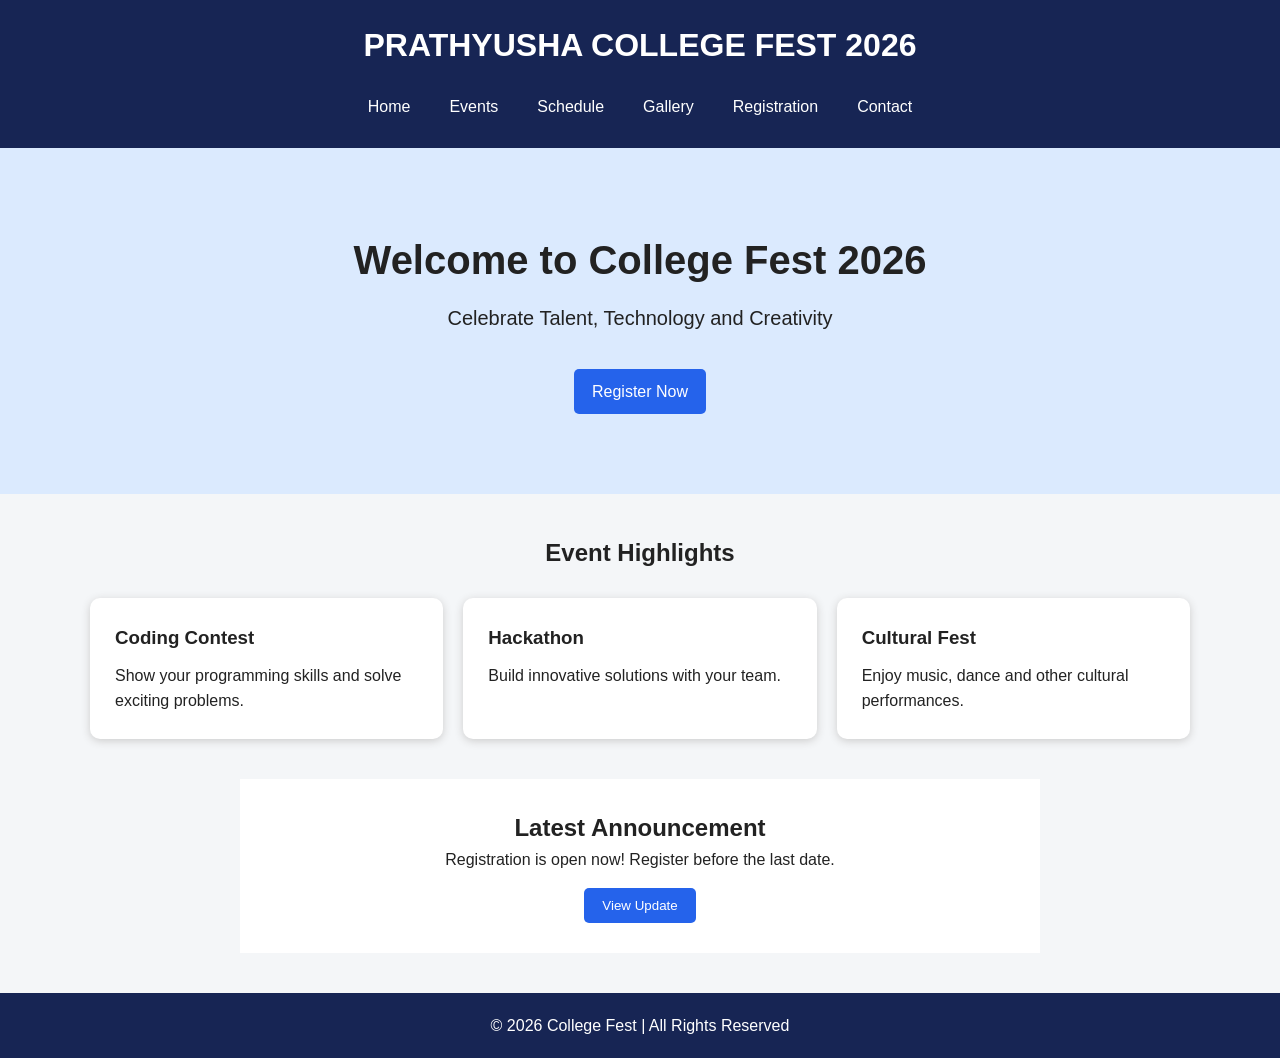
<file: index.html>
<!DOCTYPE html>
<html lang="en">
<head>
    <meta charset="UTF-8">
    <meta name="viewport" content="width=device-width, initial-scale=1.0">
    <title>College Fest 2026</title>
    <link rel="stylesheet" href="style.css">
</head>

<body>

<header>
    <h1>PRATHYUSHA COLLEGE FEST 2026</h1>

    <nav>
        <a href="index.html">Home</a>
        <a href="events.html">Events</a>
        <a href="schedule.html">Schedule</a>
        <a href="gallery.html">Gallery</a>
        <a href="registration.html">Registration</a>
        <a href="contact.html">Contact</a>
    </nav>
</header>

<section class="hero">
    <h2>Welcome to College Fest 2026</h2>
    <p>Celebrate Talent, Technology and Creativity</p>
    <a href="registration.html" class="btn">Register Now</a>
</section>

<section class="container">
    <h2>Event Highlights</h2>

    <div class="cards">

        <div class="card">
            <h3>Coding Contest</h3>
            <p>Show your programming skills and solve exciting problems.</p>
        </div>

        <div class="card">
            <h3>Hackathon</h3>
            <p>Build innovative solutions with your team.</p>
        </div>

        <div class="card">
            <h3>Cultural Fest</h3>
            <p>Enjoy music, dance and other cultural performances.</p>
        </div>

    </div>
</section>

<section class="announcement">
    <h2>Latest Announcement</h2>
    <p id="announcementText">
        Registration is open now! Register before the last date.
    </p>

    <button onclick="changeAnnouncement()">
        View Update
    </button>
</section>

<footer>
    <p>© 2026 College Fest | All Rights Reserved</p>
</footer>

<script src="script.js"></script>

</body>
</html>
</file>
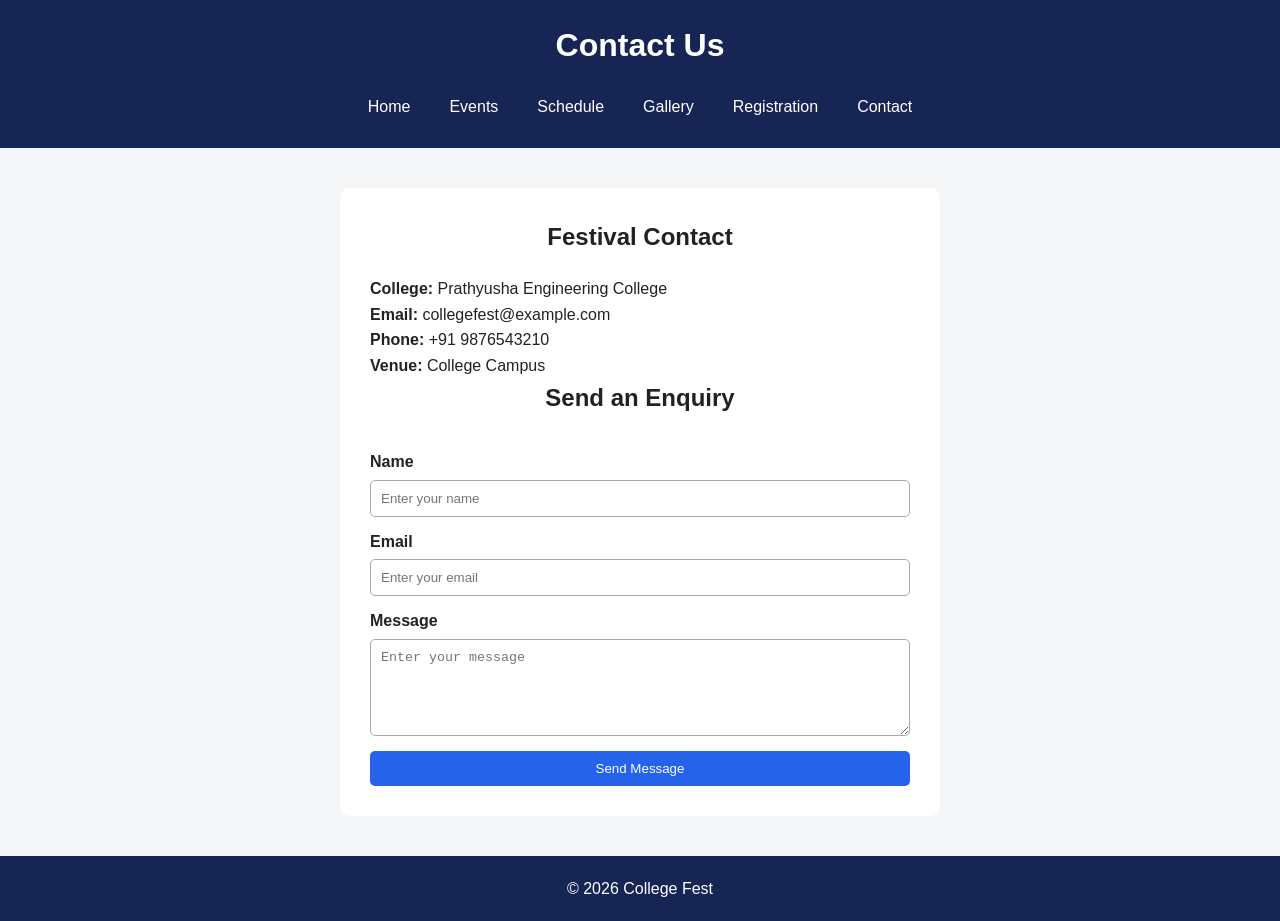
<file: contact.html>
<!DOCTYPE html>
<html lang="en">
<head>
    <meta charset="UTF-8">
    <meta name="viewport" content="width=device-width, initial-scale=1.0">
    <title>Contact</title>
    <link rel="stylesheet" href="style.css">
</head>

<body>

<header>
    <h1>Contact Us</h1>

    <nav>
        <a href="index.html">Home</a>
        <a href="events.html">Events</a>
        <a href="schedule.html">Schedule</a>
        <a href="gallery.html">Gallery</a>
        <a href="registration.html">Registration</a>
        <a href="contact.html">Contact</a>
    </nav>
</header>

<section class="form-container">

    <h2>Festival Contact</h2>

    <p><b>College:</b> Prathyusha Engineering College</p>
    <p><b>Email:</b> collegefest@example.com</p>
    <p><b>Phone:</b> +91 9876543210</p>
    <p><b>Venue:</b> College Campus</p>

    <h2>Send an Enquiry</h2>

    <form>

        <label>Name</label>
        <input type="text" placeholder="Enter your name">

        <label>Email</label>
        <input type="email" placeholder="Enter your email">

        <label>Message</label>
        <textarea rows="5" placeholder="Enter your message"></textarea>

        <button type="submit">Send Message</button>

    </form>

</section>

<footer>
    <p>© 2026 College Fest</p>
</footer>

</body>
</html>
</file>
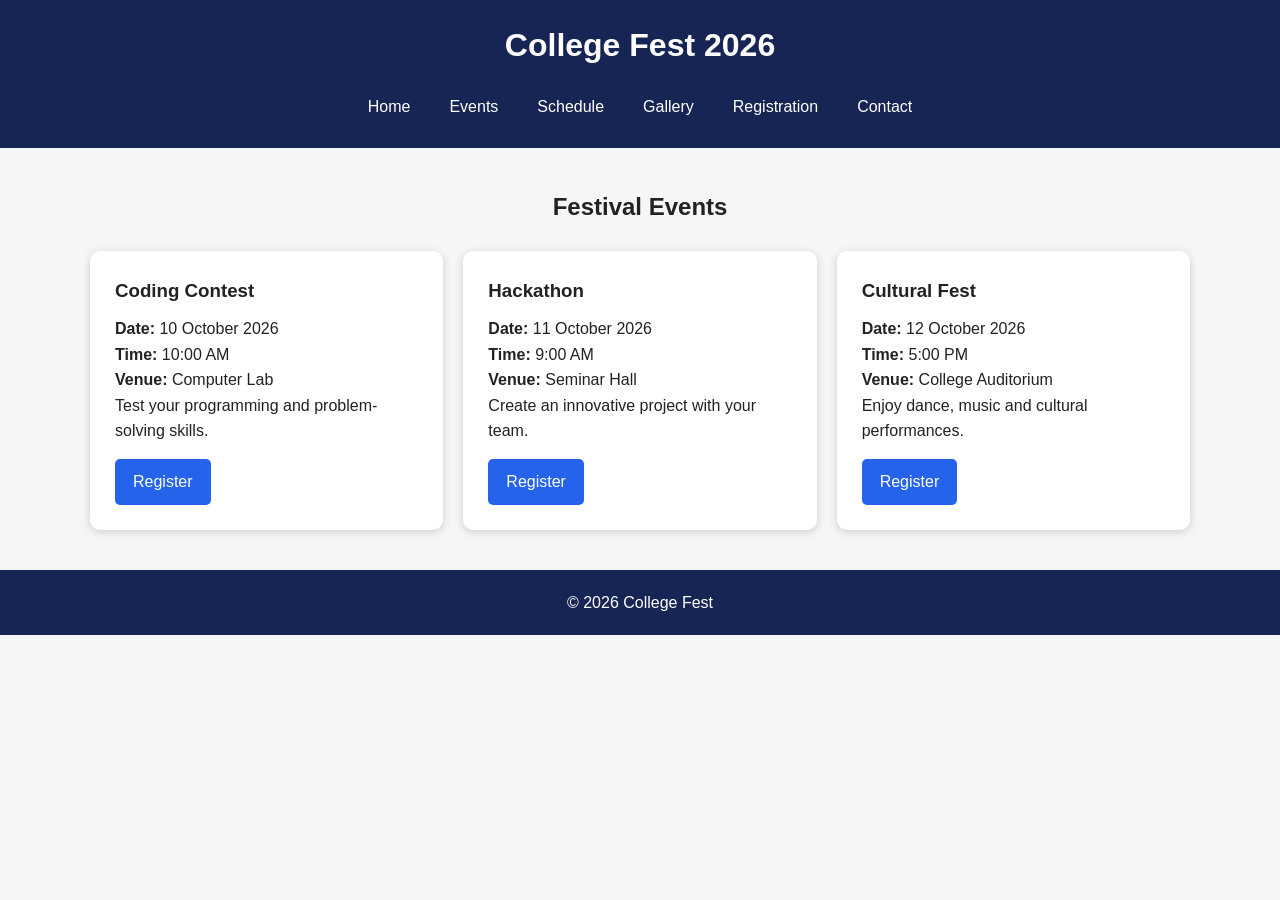
<file: events.html>
<!DOCTYPE html>
<html lang="en">
<head>
    <meta charset="UTF-8">
    <meta name="viewport" content="width=device-width, initial-scale=1.0">
    <title>Events</title>
    <link rel="stylesheet" href="style.css">
</head>

<body>

<header>
    <h1>College Fest 2026</h1>

    <nav>
        <a href="index.html">Home</a>
        <a href="events.html">Events</a>
        <a href="schedule.html">Schedule</a>
        <a href="gallery.html">Gallery</a>
        <a href="registration.html">Registration</a>
        <a href="contact.html">Contact</a>
    </nav>
</header>

<section class="container">

    <h2>Festival Events</h2>

    <div class="cards">

        <div class="card">
            <h3>Coding Contest</h3>
            <p><b>Date:</b> 10 October 2026</p>
            <p><b>Time:</b> 10:00 AM</p>
            <p><b>Venue:</b> Computer Lab</p>
            <p>Test your programming and problem-solving skills.</p>
            <a href="registration.html" class="btn">Register</a>
        </div>

        <div class="card">
            <h3>Hackathon</h3>
            <p><b>Date:</b> 11 October 2026</p>
            <p><b>Time:</b> 9:00 AM</p>
            <p><b>Venue:</b> Seminar Hall</p>
            <p>Create an innovative project with your team.</p>
            <a href="registration.html" class="btn">Register</a>
        </div>

        <div class="card">
            <h3>Cultural Fest</h3>
            <p><b>Date:</b> 12 October 2026</p>
            <p><b>Time:</b> 5:00 PM</p>
            <p><b>Venue:</b> College Auditorium</p>
            <p>Enjoy dance, music and cultural performances.</p>
            <a href="registration.html" class="btn">Register</a>
        </div>

    </div>

</section>

<footer>
    <p>© 2026 College Fest</p>
</footer>

</body>
</html>
</file>
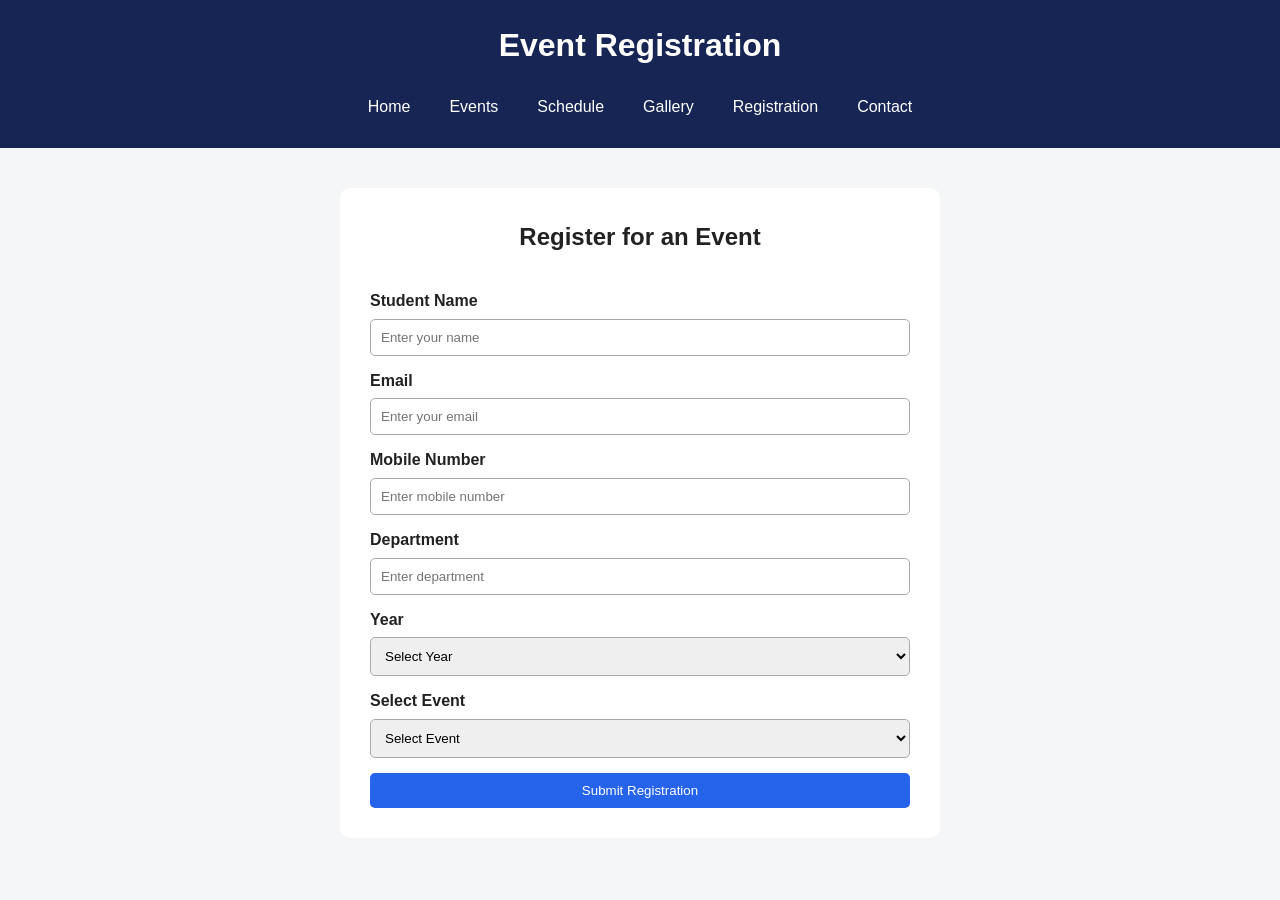
<file: registration.html>
<!DOCTYPE html>
<html lang="en">
<head>
    <meta charset="UTF-8">
    <meta name="viewport" content="width=device-width, initial-scale=1.0">
    <title>Registration</title>
    <link rel="stylesheet" href="style.css">
</head>

<body>

<header>
    <h1>Event Registration</h1>

    <nav>
        <a href="index.html">Home</a>
        <a href="events.html">Events</a>
        <a href="schedule.html">Schedule</a>
        <a href="gallery.html">Gallery</a>
        <a href="registration.html">Registration</a>
        <a href="contact.html">Contact</a>
    </nav>
</header>

<section class="form-container">

    <h2>Register for an Event</h2>

    <form id="registrationForm">

        <label>Student Name</label>
        <input type="text" id="name" placeholder="Enter your name">

        <label>Email</label>
        <input type="email" id="email" placeholder="Enter your email">

        <label>Mobile Number</label>
        <input type="tel" id="mobile" placeholder="Enter mobile number">

        <label>Department</label>
        <input type="text" id="department" placeholder="Enter department">

        <label>Year</label>
        <select id="year">
            <option value="">Select Year</option>
            <option>1st Year</option>
            <option>2nd Year</option>
            <option>3rd Year</option>
            <option>4th Year</option>
        </select>

        <label>Select Event</label>
        <select id="event">
            <option value="">Select Event</option>
            <option>Coding Contest</option>
            <option>Hackathon</option>
            <option>Cultural Fest</option>
        </select>

        <button type="submit">Submit Registration</button>

    </form>

    <p id="message"></p>

</section>

<script src="script.js"></script>

</body>
</html>
</file>
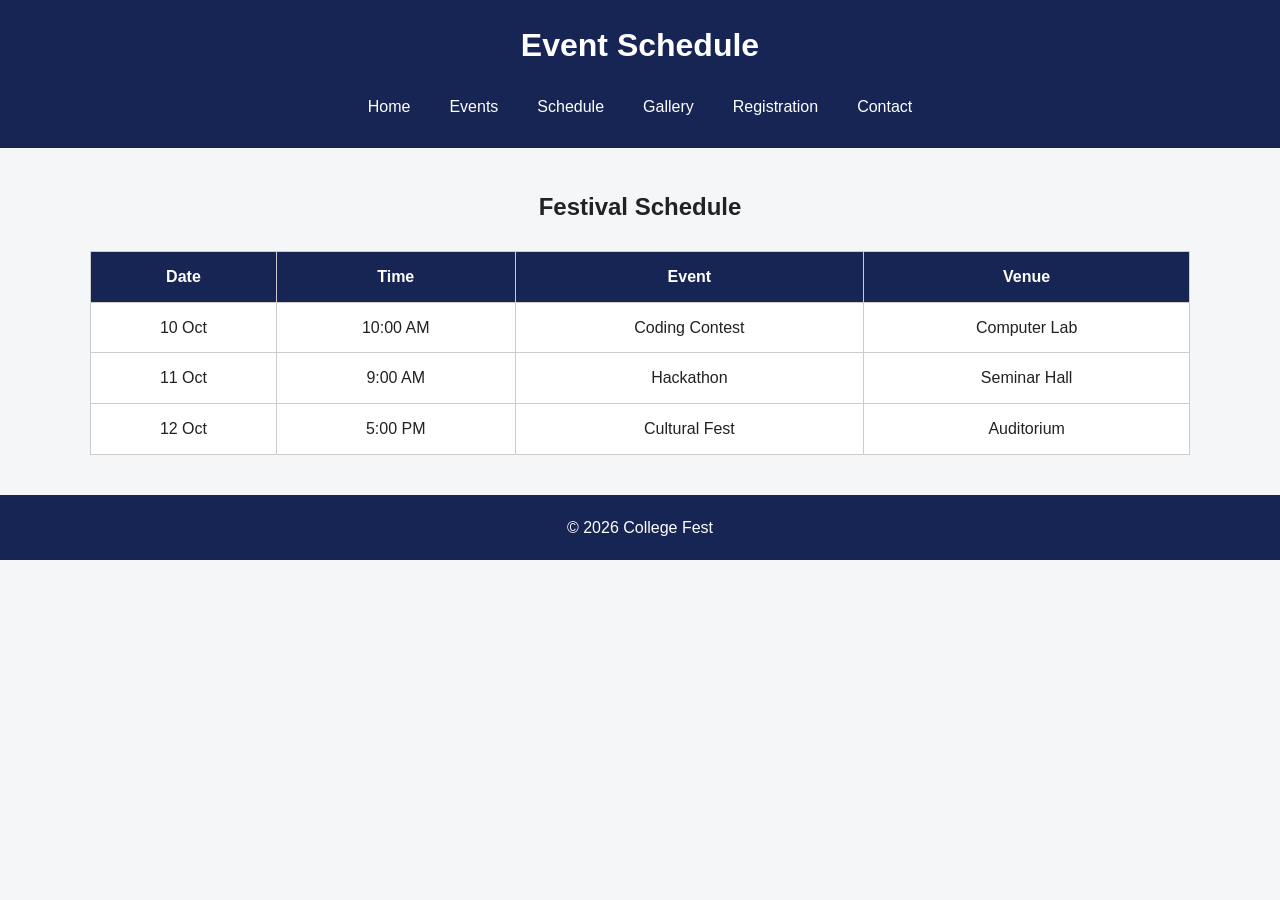
<file: schedule.html>
<!DOCTYPE html>
<html lang="en">
<head>
    <meta charset="UTF-8">
    <meta name="viewport" content="width=device-width, initial-scale=1.0">
    <title>Schedule</title>
    <link rel="stylesheet" href="style.css">
</head>

<body>

<header>
    <h1>Event Schedule</h1>

    <nav>
        <a href="index.html">Home</a>
        <a href="events.html">Events</a>
        <a href="schedule.html">Schedule</a>
        <a href="gallery.html">Gallery</a>
        <a href="registration.html">Registration</a>
        <a href="contact.html">Contact</a>
    </nav>
</header>

<section class="container">

    <h2>Festival Schedule</h2>

    <table>
        <tr>
            <th>Date</th>
            <th>Time</th>
            <th>Event</th>
            <th>Venue</th>
        </tr>

        <tr>
            <td>10 Oct</td>
            <td>10:00 AM</td>
            <td>Coding Contest</td>
            <td>Computer Lab</td>
        </tr>

        <tr>
            <td>11 Oct</td>
            <td>9:00 AM</td>
            <td>Hackathon</td>
            <td>Seminar Hall</td>
        </tr>

        <tr>
            <td>12 Oct</td>
            <td>5:00 PM</td>
            <td>Cultural Fest</td>
            <td>Auditorium</td>
        </tr>

    </table>

</section>

<footer>
    <p>© 2026 College Fest</p>
</footer>

</body>
</html>
</file>
<file: style.css>
* {
    margin: 0;
    padding: 0;
    box-sizing: border-box;
}

body {
    font-family: Arial, sans-serif;
    line-height: 1.6;
    background: #f4f6f8;
    color: #222;
}

/* Header */

header {
    background: #172554;
    color: white;
    padding: 20px;
    text-align: center;
}

header h1 {
    margin-bottom: 15px;
}

/* Navigation */

nav {
    display: flex;
    justify-content: center;
    flex-wrap: wrap;
    gap: 15px;
}

nav a {
    color: white;
    text-decoration: none;
    padding: 8px 12px;
}

nav a:hover {
    background: #2563eb;
    border-radius: 5px;
}

/* Hero */

.hero {
    text-align: center;
    padding: 80px 20px;
    background: #dbeafe;
}

.hero h2 {
    font-size: 40px;
    margin-bottom: 10px;
}

.hero p {
    font-size: 20px;
    margin-bottom: 20px;
}

/* Container */

.container {
    width: 90%;
    max-width: 1100px;
    margin: 40px auto;
}

.container h2 {
    text-align: center;
    margin-bottom: 25px;
}

/* Cards */

.cards {
    display: grid;
    grid-template-columns: repeat(3, 1fr);
    gap: 20px;
}

.card {
    background: white;
    padding: 25px;
    border-radius: 10px;
    box-shadow: 0 2px 8px #ccc;
}

.card h3 {
    margin-bottom: 10px;
}

/* Buttons */

.btn,
button {
    display: inline-block;
    background: #2563eb;
    color: white;
    border: none;
    padding: 10px 18px;
    margin-top: 15px;
    border-radius: 5px;
    text-decoration: none;
    cursor: pointer;
}

.btn:hover,
button:hover {
    background: #1d4ed8;
}

/* Announcement */

.announcement {
    text-align: center;
    background: white;
    padding: 30px;
    margin: 30px auto;
    width: 90%;
    max-width: 800px;
}

/* Table */

table {
    width: 100%;
    border-collapse: collapse;
    background: white;
}

th,
td {
    border: 1px solid #ccc;
    padding: 12px;
    text-align: center;
}

th {
    background: #172554;
    color: white;
}

/* Forms */

.form-container {
    width: 90%;
    max-width: 600px;
    margin: 40px auto;
    background: white;
    padding: 30px;
    border-radius: 10px;
}

.form-container h2 {
    text-align: center;
    margin-bottom: 20px;
}

form {
    display: flex;
    flex-direction: column;
}

label {
    margin-top: 12px;
    font-weight: bold;
}

input,
select,
textarea {
    padding: 10px;
    margin-top: 5px;
    border: 1px solid #aaa;
    border-radius: 5px;
}

/* Gallery */

.gallery {
    display: grid;
    grid-template-columns: repeat(2, 1fr);
    gap: 20px;
}

.gallery img {
    width: 100%;
    height: 250px;
    object-fit: cover;
    border-radius: 10px;
}

/* Footer */

footer {
    text-align: center;
    background: #172554;
    color: white;
    padding: 20px;
    margin-top: 40px;
}

/* Tablet */

@media (max-width: 768px) {

    .cards {
        grid-template-columns: repeat(2, 1fr);
    }

    .hero h2 {
        font-size: 30px;
    }

}

/* Mobile */

@media (max-width: 500px) {

    nav {
        flex-direction: column;
        gap: 5px;
    }

    .cards {
        grid-template-columns: 1fr;
    }

    .gallery {
        grid-template-columns: 1fr;
    }

    .hero h2 {
        font-size: 25px;
    }

    table {
        font-size: 12px;
    }

    .form-container {
        padding: 20px;
    }

}
</file>
